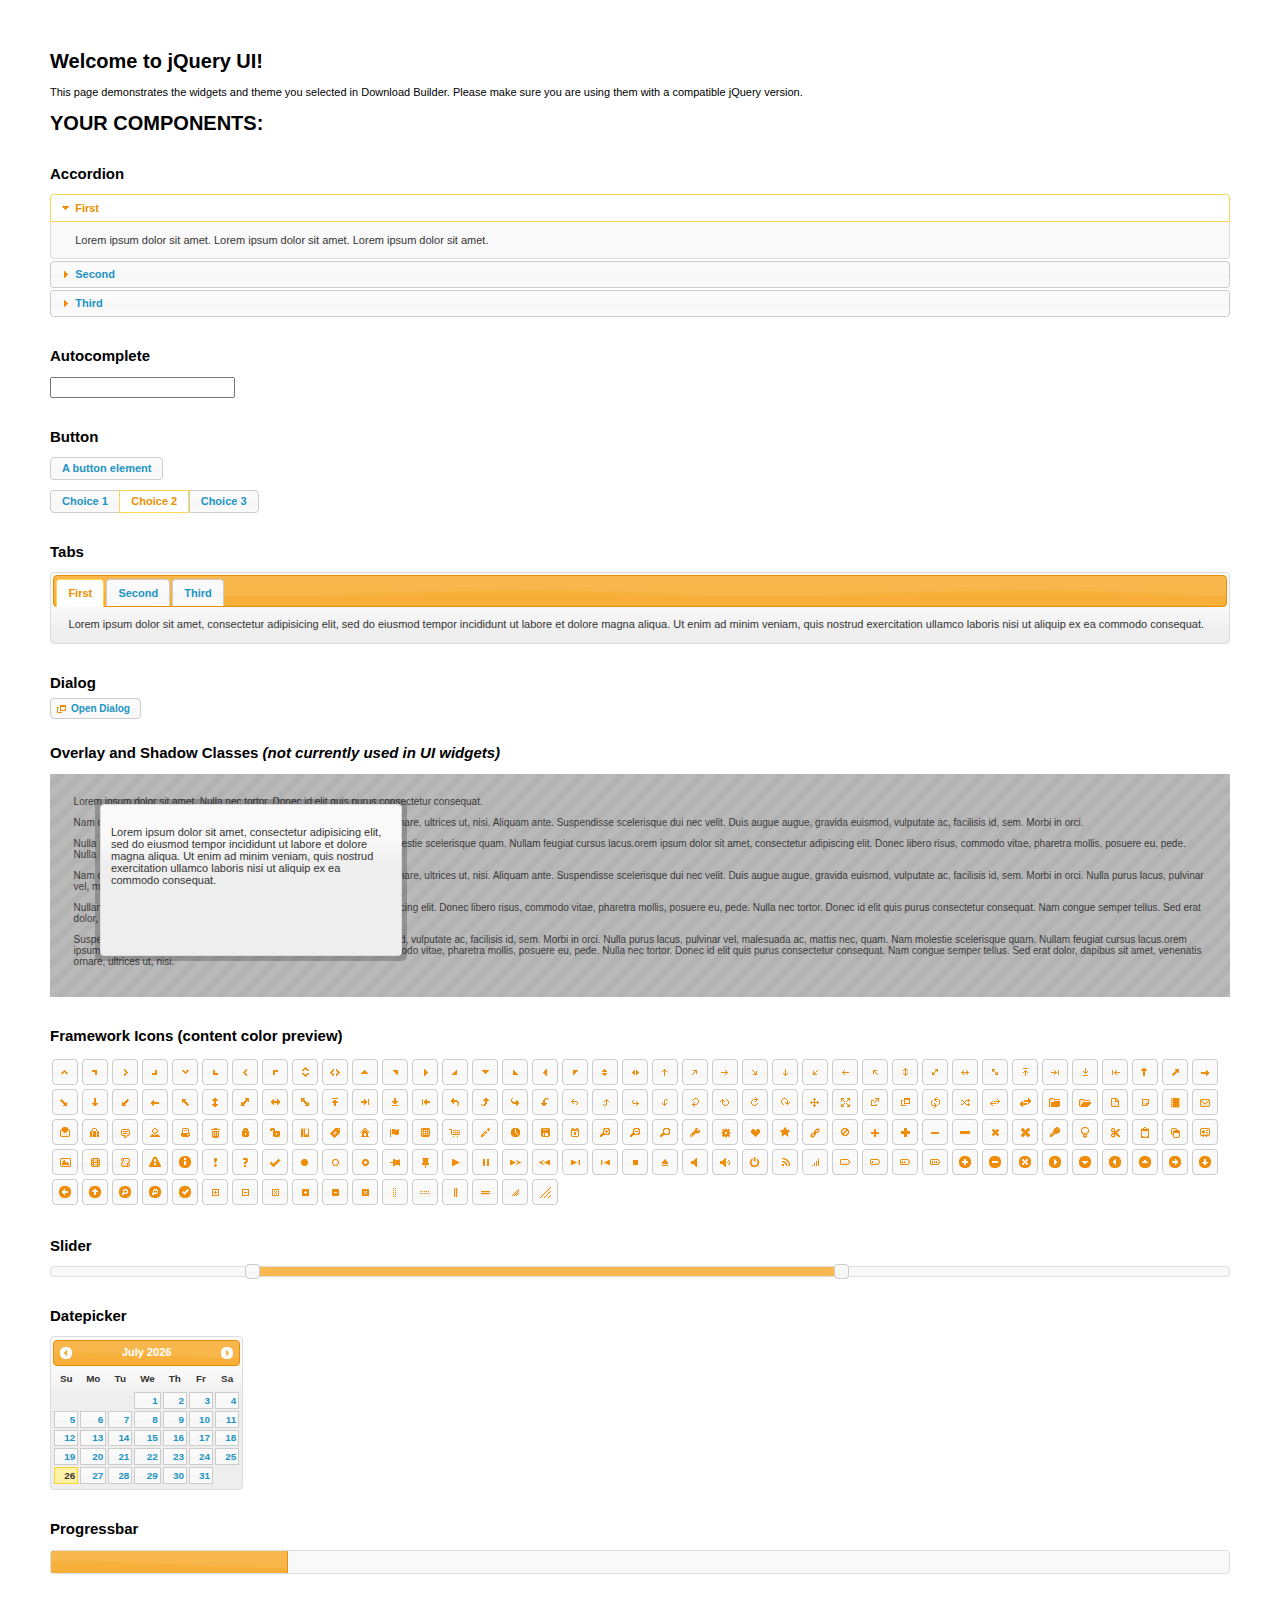
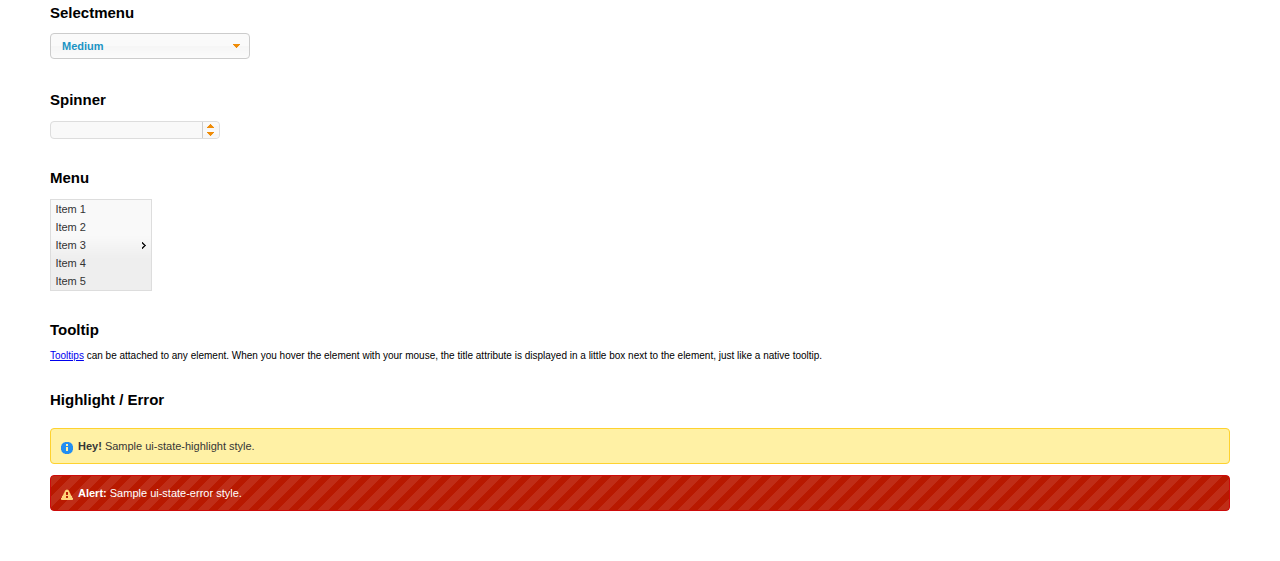
<file: directives/jquery-ui/index.html>
<!doctype html>
<html lang="us">
<head>
	<meta charset="utf-8">
	<title>jQuery UI Example Page</title>
	<link href="jquery-ui.css" rel="stylesheet">
	<style>
	body{
		font: 62.5% "Trebuchet MS", sans-serif;
		margin: 50px;
	}
	.demoHeaders {
		margin-top: 2em;
	}
	#dialog-link {
		padding: .4em 1em .4em 20px;
		text-decoration: none;
		position: relative;
	}
	#dialog-link span.ui-icon {
		margin: 0 5px 0 0;
		position: absolute;
		left: .2em;
		top: 50%;
		margin-top: -8px;
	}
	#icons {
		margin: 0;
		padding: 0;
	}
	#icons li {
		margin: 2px;
		position: relative;
		padding: 4px 0;
		cursor: pointer;
		float: left;
		list-style: none;
	}
	#icons span.ui-icon {
		float: left;
		margin: 0 4px;
	}
	.fakewindowcontain .ui-widget-overlay {
		position: absolute;
	}
	select {
		width: 200px;
	}
	</style>
</head>
<body>

<h1>Welcome to jQuery UI!</h1>

<div class="ui-widget">
	<p>This page demonstrates the widgets and theme you selected in Download Builder. Please make sure you are using them with a compatible jQuery version.</p>
</div>

<h1>YOUR COMPONENTS:</h1>


<!-- Accordion -->
<h2 class="demoHeaders">Accordion</h2>
<div id="accordion">
	<h3>First</h3>
	<div>Lorem ipsum dolor sit amet. Lorem ipsum dolor sit amet. Lorem ipsum dolor sit amet.</div>
	<h3>Second</h3>
	<div>Phasellus mattis tincidunt nibh.</div>
	<h3>Third</h3>
	<div>Nam dui erat, auctor a, dignissim quis.</div>
</div>



<!-- Autocomplete -->
<h2 class="demoHeaders">Autocomplete</h2>
<div>
	<input id="autocomplete" title="type &quot;a&quot;">
</div>



<!-- Button -->
<h2 class="demoHeaders">Button</h2>
<button id="button">A button element</button>
<form style="margin-top: 1em;">
	<div id="radioset">
		<input type="radio" id="radio1" name="radio"><label for="radio1">Choice 1</label>
		<input type="radio" id="radio2" name="radio" checked="checked"><label for="radio2">Choice 2</label>
		<input type="radio" id="radio3" name="radio"><label for="radio3">Choice 3</label>
	</div>
</form>



<!-- Tabs -->
<h2 class="demoHeaders">Tabs</h2>
<div id="tabs">
	<ul>
		<li><a href="#tabs-1">First</a></li>
		<li><a href="#tabs-2">Second</a></li>
		<li><a href="#tabs-3">Third</a></li>
	</ul>
	<div id="tabs-1">Lorem ipsum dolor sit amet, consectetur adipisicing elit, sed do eiusmod tempor incididunt ut labore et dolore magna aliqua. Ut enim ad minim veniam, quis nostrud exercitation ullamco laboris nisi ut aliquip ex ea commodo consequat.</div>
	<div id="tabs-2">Phasellus mattis tincidunt nibh. Cras orci urna, blandit id, pretium vel, aliquet ornare, felis. Maecenas scelerisque sem non nisl. Fusce sed lorem in enim dictum bibendum.</div>
	<div id="tabs-3">Nam dui erat, auctor a, dignissim quis, sollicitudin eu, felis. Pellentesque nisi urna, interdum eget, sagittis et, consequat vestibulum, lacus. Mauris porttitor ullamcorper augue.</div>
</div>



<!-- Dialog NOTE: Dialog is not generated by UI in this demo so it can be visually styled in themeroller-->
<h2 class="demoHeaders">Dialog</h2>
<p><a href="#" id="dialog-link" class="ui-state-default ui-corner-all"><span class="ui-icon ui-icon-newwin"></span>Open Dialog</a></p>

<h2 class="demoHeaders">Overlay and Shadow Classes <em>(not currently used in UI widgets)</em></h2>
<div style="position: relative; width: 96%; height: 200px; padding:1% 2%; overflow:hidden;" class="fakewindowcontain">
	<p>Lorem ipsum dolor sit amet,  Nulla nec tortor. Donec id elit quis purus consectetur consequat. </p><p>Nam congue semper tellus. Sed erat dolor, dapibus sit amet, venenatis ornare, ultrices ut, nisi. Aliquam ante. Suspendisse scelerisque dui nec velit. Duis augue augue, gravida euismod, vulputate ac, facilisis id, sem. Morbi in orci. </p><p>Nulla purus lacus, pulvinar vel, malesuada ac, mattis nec, quam. Nam molestie scelerisque quam. Nullam feugiat cursus lacus.orem ipsum dolor sit amet, consectetur adipiscing elit. Donec libero risus, commodo vitae, pharetra mollis, posuere eu, pede. Nulla nec tortor. Donec id elit quis purus consectetur consequat. </p><p>Nam congue semper tellus. Sed erat dolor, dapibus sit amet, venenatis ornare, ultrices ut, nisi. Aliquam ante. Suspendisse scelerisque dui nec velit. Duis augue augue, gravida euismod, vulputate ac, facilisis id, sem. Morbi in orci. Nulla purus lacus, pulvinar vel, malesuada ac, mattis nec, quam. Nam molestie scelerisque quam. </p><p>Nullam feugiat cursus lacus.orem ipsum dolor sit amet, consectetur adipiscing elit. Donec libero risus, commodo vitae, pharetra mollis, posuere eu, pede. Nulla nec tortor. Donec id elit quis purus consectetur consequat. Nam congue semper tellus. Sed erat dolor, dapibus sit amet, venenatis ornare, ultrices ut, nisi. Aliquam ante. </p><p>Suspendisse scelerisque dui nec velit. Duis augue augue, gravida euismod, vulputate ac, facilisis id, sem. Morbi in orci. Nulla purus lacus, pulvinar vel, malesuada ac, mattis nec, quam. Nam molestie scelerisque quam. Nullam feugiat cursus lacus.orem ipsum dolor sit amet, consectetur adipiscing elit. Donec libero risus, commodo vitae, pharetra mollis, posuere eu, pede. Nulla nec tortor. Donec id elit quis purus consectetur consequat. Nam congue semper tellus. Sed erat dolor, dapibus sit amet, venenatis ornare, ultrices ut, nisi. </p>

	<!-- ui-dialog -->
	<div class="ui-overlay"><div class="ui-widget-overlay"></div><div class="ui-widget-shadow ui-corner-all" style="width: 302px; height: 152px; position: absolute; left: 50px; top: 30px;"></div></div>
	<div style="position: absolute; width: 280px; height: 130px;left: 50px; top: 30px; padding: 10px;" class="ui-widget ui-widget-content ui-corner-all">
		<div class="ui-dialog-content ui-widget-content" style="background: none; border: 0;">
			<p>Lorem ipsum dolor sit amet, consectetur adipisicing elit, sed do eiusmod tempor incididunt ut labore et dolore magna aliqua. Ut enim ad minim veniam, quis nostrud exercitation ullamco laboris nisi ut aliquip ex ea commodo consequat.</p>
		</div>
	</div>

</div>

<!-- ui-dialog -->
<div id="dialog" title="Dialog Title">
	<p>Lorem ipsum dolor sit amet, consectetur adipisicing elit, sed do eiusmod tempor incididunt ut labore et dolore magna aliqua. Ut enim ad minim veniam, quis nostrud exercitation ullamco laboris nisi ut aliquip ex ea commodo consequat.</p>
</div>



<h2 class="demoHeaders">Framework Icons (content color preview)</h2>
<ul id="icons" class="ui-widget ui-helper-clearfix">
	<li class="ui-state-default ui-corner-all" title=".ui-icon-carat-1-n"><span class="ui-icon ui-icon-carat-1-n"></span></li>
	<li class="ui-state-default ui-corner-all" title=".ui-icon-carat-1-ne"><span class="ui-icon ui-icon-carat-1-ne"></span></li>
	<li class="ui-state-default ui-corner-all" title=".ui-icon-carat-1-e"><span class="ui-icon ui-icon-carat-1-e"></span></li>
	<li class="ui-state-default ui-corner-all" title=".ui-icon-carat-1-se"><span class="ui-icon ui-icon-carat-1-se"></span></li>
	<li class="ui-state-default ui-corner-all" title=".ui-icon-carat-1-s"><span class="ui-icon ui-icon-carat-1-s"></span></li>
	<li class="ui-state-default ui-corner-all" title=".ui-icon-carat-1-sw"><span class="ui-icon ui-icon-carat-1-sw"></span></li>
	<li class="ui-state-default ui-corner-all" title=".ui-icon-carat-1-w"><span class="ui-icon ui-icon-carat-1-w"></span></li>
	<li class="ui-state-default ui-corner-all" title=".ui-icon-carat-1-nw"><span class="ui-icon ui-icon-carat-1-nw"></span></li>
	<li class="ui-state-default ui-corner-all" title=".ui-icon-carat-2-n-s"><span class="ui-icon ui-icon-carat-2-n-s"></span></li>
	<li class="ui-state-default ui-corner-all" title=".ui-icon-carat-2-e-w"><span class="ui-icon ui-icon-carat-2-e-w"></span></li>
	<li class="ui-state-default ui-corner-all" title=".ui-icon-triangle-1-n"><span class="ui-icon ui-icon-triangle-1-n"></span></li>
	<li class="ui-state-default ui-corner-all" title=".ui-icon-triangle-1-ne"><span class="ui-icon ui-icon-triangle-1-ne"></span></li>
	<li class="ui-state-default ui-corner-all" title=".ui-icon-triangle-1-e"><span class="ui-icon ui-icon-triangle-1-e"></span></li>
	<li class="ui-state-default ui-corner-all" title=".ui-icon-triangle-1-se"><span class="ui-icon ui-icon-triangle-1-se"></span></li>
	<li class="ui-state-default ui-corner-all" title=".ui-icon-triangle-1-s"><span class="ui-icon ui-icon-triangle-1-s"></span></li>
	<li class="ui-state-default ui-corner-all" title=".ui-icon-triangle-1-sw"><span class="ui-icon ui-icon-triangle-1-sw"></span></li>
	<li class="ui-state-default ui-corner-all" title=".ui-icon-triangle-1-w"><span class="ui-icon ui-icon-triangle-1-w"></span></li>
	<li class="ui-state-default ui-corner-all" title=".ui-icon-triangle-1-nw"><span class="ui-icon ui-icon-triangle-1-nw"></span></li>
	<li class="ui-state-default ui-corner-all" title=".ui-icon-triangle-2-n-s"><span class="ui-icon ui-icon-triangle-2-n-s"></span></li>
	<li class="ui-state-default ui-corner-all" title=".ui-icon-triangle-2-e-w"><span class="ui-icon ui-icon-triangle-2-e-w"></span></li>
	<li class="ui-state-default ui-corner-all" title=".ui-icon-arrow-1-n"><span class="ui-icon ui-icon-arrow-1-n"></span></li>
	<li class="ui-state-default ui-corner-all" title=".ui-icon-arrow-1-ne"><span class="ui-icon ui-icon-arrow-1-ne"></span></li>
	<li class="ui-state-default ui-corner-all" title=".ui-icon-arrow-1-e"><span class="ui-icon ui-icon-arrow-1-e"></span></li>
	<li class="ui-state-default ui-corner-all" title=".ui-icon-arrow-1-se"><span class="ui-icon ui-icon-arrow-1-se"></span></li>
	<li class="ui-state-default ui-corner-all" title=".ui-icon-arrow-1-s"><span class="ui-icon ui-icon-arrow-1-s"></span></li>
	<li class="ui-state-default ui-corner-all" title=".ui-icon-arrow-1-sw"><span class="ui-icon ui-icon-arrow-1-sw"></span></li>
	<li class="ui-state-default ui-corner-all" title=".ui-icon-arrow-1-w"><span class="ui-icon ui-icon-arrow-1-w"></span></li>
	<li class="ui-state-default ui-corner-all" title=".ui-icon-arrow-1-nw"><span class="ui-icon ui-icon-arrow-1-nw"></span></li>
	<li class="ui-state-default ui-corner-all" title=".ui-icon-arrow-2-n-s"><span class="ui-icon ui-icon-arrow-2-n-s"></span></li>
	<li class="ui-state-default ui-corner-all" title=".ui-icon-arrow-2-ne-sw"><span class="ui-icon ui-icon-arrow-2-ne-sw"></span></li>
	<li class="ui-state-default ui-corner-all" title=".ui-icon-arrow-2-e-w"><span class="ui-icon ui-icon-arrow-2-e-w"></span></li>
	<li class="ui-state-default ui-corner-all" title=".ui-icon-arrow-2-se-nw"><span class="ui-icon ui-icon-arrow-2-se-nw"></span></li>
	<li class="ui-state-default ui-corner-all" title=".ui-icon-arrowstop-1-n"><span class="ui-icon ui-icon-arrowstop-1-n"></span></li>
	<li class="ui-state-default ui-corner-all" title=".ui-icon-arrowstop-1-e"><span class="ui-icon ui-icon-arrowstop-1-e"></span></li>
	<li class="ui-state-default ui-corner-all" title=".ui-icon-arrowstop-1-s"><span class="ui-icon ui-icon-arrowstop-1-s"></span></li>
	<li class="ui-state-default ui-corner-all" title=".ui-icon-arrowstop-1-w"><span class="ui-icon ui-icon-arrowstop-1-w"></span></li>
	<li class="ui-state-default ui-corner-all" title=".ui-icon-arrowthick-1-n"><span class="ui-icon ui-icon-arrowthick-1-n"></span></li>
	<li class="ui-state-default ui-corner-all" title=".ui-icon-arrowthick-1-ne"><span class="ui-icon ui-icon-arrowthick-1-ne"></span></li>
	<li class="ui-state-default ui-corner-all" title=".ui-icon-arrowthick-1-e"><span class="ui-icon ui-icon-arrowthick-1-e"></span></li>
	<li class="ui-state-default ui-corner-all" title=".ui-icon-arrowthick-1-se"><span class="ui-icon ui-icon-arrowthick-1-se"></span></li>
	<li class="ui-state-default ui-corner-all" title=".ui-icon-arrowthick-1-s"><span class="ui-icon ui-icon-arrowthick-1-s"></span></li>
	<li class="ui-state-default ui-corner-all" title=".ui-icon-arrowthick-1-sw"><span class="ui-icon ui-icon-arrowthick-1-sw"></span></li>
	<li class="ui-state-default ui-corner-all" title=".ui-icon-arrowthick-1-w"><span class="ui-icon ui-icon-arrowthick-1-w"></span></li>
	<li class="ui-state-default ui-corner-all" title=".ui-icon-arrowthick-1-nw"><span class="ui-icon ui-icon-arrowthick-1-nw"></span></li>
	<li class="ui-state-default ui-corner-all" title=".ui-icon-arrowthick-2-n-s"><span class="ui-icon ui-icon-arrowthick-2-n-s"></span></li>
	<li class="ui-state-default ui-corner-all" title=".ui-icon-arrowthick-2-ne-sw"><span class="ui-icon ui-icon-arrowthick-2-ne-sw"></span></li>
	<li class="ui-state-default ui-corner-all" title=".ui-icon-arrowthick-2-e-w"><span class="ui-icon ui-icon-arrowthick-2-e-w"></span></li>
	<li class="ui-state-default ui-corner-all" title=".ui-icon-arrowthick-2-se-nw"><span class="ui-icon ui-icon-arrowthick-2-se-nw"></span></li>
	<li class="ui-state-default ui-corner-all" title=".ui-icon-arrowthickstop-1-n"><span class="ui-icon ui-icon-arrowthickstop-1-n"></span></li>
	<li class="ui-state-default ui-corner-all" title=".ui-icon-arrowthickstop-1-e"><span class="ui-icon ui-icon-arrowthickstop-1-e"></span></li>
	<li class="ui-state-default ui-corner-all" title=".ui-icon-arrowthickstop-1-s"><span class="ui-icon ui-icon-arrowthickstop-1-s"></span></li>
	<li class="ui-state-default ui-corner-all" title=".ui-icon-arrowthickstop-1-w"><span class="ui-icon ui-icon-arrowthickstop-1-w"></span></li>
	<li class="ui-state-default ui-corner-all" title=".ui-icon-arrowreturnthick-1-w"><span class="ui-icon ui-icon-arrowreturnthick-1-w"></span></li>
	<li class="ui-state-default ui-corner-all" title=".ui-icon-arrowreturnthick-1-n"><span class="ui-icon ui-icon-arrowreturnthick-1-n"></span></li>
	<li class="ui-state-default ui-corner-all" title=".ui-icon-arrowreturnthick-1-e"><span class="ui-icon ui-icon-arrowreturnthick-1-e"></span></li>
	<li class="ui-state-default ui-corner-all" title=".ui-icon-arrowreturnthick-1-s"><span class="ui-icon ui-icon-arrowreturnthick-1-s"></span></li>
	<li class="ui-state-default ui-corner-all" title=".ui-icon-arrowreturn-1-w"><span class="ui-icon ui-icon-arrowreturn-1-w"></span></li>
	<li class="ui-state-default ui-corner-all" title=".ui-icon-arrowreturn-1-n"><span class="ui-icon ui-icon-arrowreturn-1-n"></span></li>
	<li class="ui-state-default ui-corner-all" title=".ui-icon-arrowreturn-1-e"><span class="ui-icon ui-icon-arrowreturn-1-e"></span></li>
	<li class="ui-state-default ui-corner-all" title=".ui-icon-arrowreturn-1-s"><span class="ui-icon ui-icon-arrowreturn-1-s"></span></li>
	<li class="ui-state-default ui-corner-all" title=".ui-icon-arrowrefresh-1-w"><span class="ui-icon ui-icon-arrowrefresh-1-w"></span></li>
	<li class="ui-state-default ui-corner-all" title=".ui-icon-arrowrefresh-1-n"><span class="ui-icon ui-icon-arrowrefresh-1-n"></span></li>
	<li class="ui-state-default ui-corner-all" title=".ui-icon-arrowrefresh-1-e"><span class="ui-icon ui-icon-arrowrefresh-1-e"></span></li>
	<li class="ui-state-default ui-corner-all" title=".ui-icon-arrowrefresh-1-s"><span class="ui-icon ui-icon-arrowrefresh-1-s"></span></li>
	<li class="ui-state-default ui-corner-all" title=".ui-icon-arrow-4"><span class="ui-icon ui-icon-arrow-4"></span></li>
	<li class="ui-state-default ui-corner-all" title=".ui-icon-arrow-4-diag"><span class="ui-icon ui-icon-arrow-4-diag"></span></li>
	<li class="ui-state-default ui-corner-all" title=".ui-icon-extlink"><span class="ui-icon ui-icon-extlink"></span></li>
	<li class="ui-state-default ui-corner-all" title=".ui-icon-newwin"><span class="ui-icon ui-icon-newwin"></span></li>
	<li class="ui-state-default ui-corner-all" title=".ui-icon-refresh"><span class="ui-icon ui-icon-refresh"></span></li>
	<li class="ui-state-default ui-corner-all" title=".ui-icon-shuffle"><span class="ui-icon ui-icon-shuffle"></span></li>
	<li class="ui-state-default ui-corner-all" title=".ui-icon-transfer-e-w"><span class="ui-icon ui-icon-transfer-e-w"></span></li>
	<li class="ui-state-default ui-corner-all" title=".ui-icon-transferthick-e-w"><span class="ui-icon ui-icon-transferthick-e-w"></span></li>
	<li class="ui-state-default ui-corner-all" title=".ui-icon-folder-collapsed"><span class="ui-icon ui-icon-folder-collapsed"></span></li>
	<li class="ui-state-default ui-corner-all" title=".ui-icon-folder-open"><span class="ui-icon ui-icon-folder-open"></span></li>
	<li class="ui-state-default ui-corner-all" title=".ui-icon-document"><span class="ui-icon ui-icon-document"></span></li>
	<li class="ui-state-default ui-corner-all" title=".ui-icon-document-b"><span class="ui-icon ui-icon-document-b"></span></li>
	<li class="ui-state-default ui-corner-all" title=".ui-icon-note"><span class="ui-icon ui-icon-note"></span></li>
	<li class="ui-state-default ui-corner-all" title=".ui-icon-mail-closed"><span class="ui-icon ui-icon-mail-closed"></span></li>
	<li class="ui-state-default ui-corner-all" title=".ui-icon-mail-open"><span class="ui-icon ui-icon-mail-open"></span></li>
	<li class="ui-state-default ui-corner-all" title=".ui-icon-suitcase"><span class="ui-icon ui-icon-suitcase"></span></li>
	<li class="ui-state-default ui-corner-all" title=".ui-icon-comment"><span class="ui-icon ui-icon-comment"></span></li>
	<li class="ui-state-default ui-corner-all" title=".ui-icon-person"><span class="ui-icon ui-icon-person"></span></li>
	<li class="ui-state-default ui-corner-all" title=".ui-icon-print"><span class="ui-icon ui-icon-print"></span></li>
	<li class="ui-state-default ui-corner-all" title=".ui-icon-trash"><span class="ui-icon ui-icon-trash"></span></li>
	<li class="ui-state-default ui-corner-all" title=".ui-icon-locked"><span class="ui-icon ui-icon-locked"></span></li>
	<li class="ui-state-default ui-corner-all" title=".ui-icon-unlocked"><span class="ui-icon ui-icon-unlocked"></span></li>
	<li class="ui-state-default ui-corner-all" title=".ui-icon-bookmark"><span class="ui-icon ui-icon-bookmark"></span></li>
	<li class="ui-state-default ui-corner-all" title=".ui-icon-tag"><span class="ui-icon ui-icon-tag"></span></li>
	<li class="ui-state-default ui-corner-all" title=".ui-icon-home"><span class="ui-icon ui-icon-home"></span></li>
	<li class="ui-state-default ui-corner-all" title=".ui-icon-flag"><span class="ui-icon ui-icon-flag"></span></li>
	<li class="ui-state-default ui-corner-all" title=".ui-icon-calculator"><span class="ui-icon ui-icon-calculator"></span></li>
	<li class="ui-state-default ui-corner-all" title=".ui-icon-cart"><span class="ui-icon ui-icon-cart"></span></li>
	<li class="ui-state-default ui-corner-all" title=".ui-icon-pencil"><span class="ui-icon ui-icon-pencil"></span></li>
	<li class="ui-state-default ui-corner-all" title=".ui-icon-clock"><span class="ui-icon ui-icon-clock"></span></li>
	<li class="ui-state-default ui-corner-all" title=".ui-icon-disk"><span class="ui-icon ui-icon-disk"></span></li>
	<li class="ui-state-default ui-corner-all" title=".ui-icon-calendar"><span class="ui-icon ui-icon-calendar"></span></li>
	<li class="ui-state-default ui-corner-all" title=".ui-icon-zoomin"><span class="ui-icon ui-icon-zoomin"></span></li>
	<li class="ui-state-default ui-corner-all" title=".ui-icon-zoomout"><span class="ui-icon ui-icon-zoomout"></span></li>
	<li class="ui-state-default ui-corner-all" title=".ui-icon-search"><span class="ui-icon ui-icon-search"></span></li>
	<li class="ui-state-default ui-corner-all" title=".ui-icon-wrench"><span class="ui-icon ui-icon-wrench"></span></li>
	<li class="ui-state-default ui-corner-all" title=".ui-icon-gear"><span class="ui-icon ui-icon-gear"></span></li>
	<li class="ui-state-default ui-corner-all" title=".ui-icon-heart"><span class="ui-icon ui-icon-heart"></span></li>
	<li class="ui-state-default ui-corner-all" title=".ui-icon-star"><span class="ui-icon ui-icon-star"></span></li>
	<li class="ui-state-default ui-corner-all" title=".ui-icon-link"><span class="ui-icon ui-icon-link"></span></li>
	<li class="ui-state-default ui-corner-all" title=".ui-icon-cancel"><span class="ui-icon ui-icon-cancel"></span></li>
	<li class="ui-state-default ui-corner-all" title=".ui-icon-plus"><span class="ui-icon ui-icon-plus"></span></li>
	<li class="ui-state-default ui-corner-all" title=".ui-icon-plusthick"><span class="ui-icon ui-icon-plusthick"></span></li>
	<li class="ui-state-default ui-corner-all" title=".ui-icon-minus"><span class="ui-icon ui-icon-minus"></span></li>
	<li class="ui-state-default ui-corner-all" title=".ui-icon-minusthick"><span class="ui-icon ui-icon-minusthick"></span></li>
	<li class="ui-state-default ui-corner-all" title=".ui-icon-close"><span class="ui-icon ui-icon-close"></span></li>
	<li class="ui-state-default ui-corner-all" title=".ui-icon-closethick"><span class="ui-icon ui-icon-closethick"></span></li>
	<li class="ui-state-default ui-corner-all" title=".ui-icon-key"><span class="ui-icon ui-icon-key"></span></li>
	<li class="ui-state-default ui-corner-all" title=".ui-icon-lightbulb"><span class="ui-icon ui-icon-lightbulb"></span></li>
	<li class="ui-state-default ui-corner-all" title=".ui-icon-scissors"><span class="ui-icon ui-icon-scissors"></span></li>
	<li class="ui-state-default ui-corner-all" title=".ui-icon-clipboard"><span class="ui-icon ui-icon-clipboard"></span></li>
	<li class="ui-state-default ui-corner-all" title=".ui-icon-copy"><span class="ui-icon ui-icon-copy"></span></li>
	<li class="ui-state-default ui-corner-all" title=".ui-icon-contact"><span class="ui-icon ui-icon-contact"></span></li>
	<li class="ui-state-default ui-corner-all" title=".ui-icon-image"><span class="ui-icon ui-icon-image"></span></li>
	<li class="ui-state-default ui-corner-all" title=".ui-icon-video"><span class="ui-icon ui-icon-video"></span></li>
	<li class="ui-state-default ui-corner-all" title=".ui-icon-script"><span class="ui-icon ui-icon-script"></span></li>
	<li class="ui-state-default ui-corner-all" title=".ui-icon-alert"><span class="ui-icon ui-icon-alert"></span></li>
	<li class="ui-state-default ui-corner-all" title=".ui-icon-info"><span class="ui-icon ui-icon-info"></span></li>
	<li class="ui-state-default ui-corner-all" title=".ui-icon-notice"><span class="ui-icon ui-icon-notice"></span></li>
	<li class="ui-state-default ui-corner-all" title=".ui-icon-help"><span class="ui-icon ui-icon-help"></span></li>
	<li class="ui-state-default ui-corner-all" title=".ui-icon-check"><span class="ui-icon ui-icon-check"></span></li>
	<li class="ui-state-default ui-corner-all" title=".ui-icon-bullet"><span class="ui-icon ui-icon-bullet"></span></li>
	<li class="ui-state-default ui-corner-all" title=".ui-icon-radio-off"><span class="ui-icon ui-icon-radio-off"></span></li>
	<li class="ui-state-default ui-corner-all" title=".ui-icon-radio-on"><span class="ui-icon ui-icon-radio-on"></span></li>
	<li class="ui-state-default ui-corner-all" title=".ui-icon-pin-w"><span class="ui-icon ui-icon-pin-w"></span></li>
	<li class="ui-state-default ui-corner-all" title=".ui-icon-pin-s"><span class="ui-icon ui-icon-pin-s"></span></li>
	<li class="ui-state-default ui-corner-all" title=".ui-icon-play"><span class="ui-icon ui-icon-play"></span></li>
	<li class="ui-state-default ui-corner-all" title=".ui-icon-pause"><span class="ui-icon ui-icon-pause"></span></li>
	<li class="ui-state-default ui-corner-all" title=".ui-icon-seek-next"><span class="ui-icon ui-icon-seek-next"></span></li>
	<li class="ui-state-default ui-corner-all" title=".ui-icon-seek-prev"><span class="ui-icon ui-icon-seek-prev"></span></li>
	<li class="ui-state-default ui-corner-all" title=".ui-icon-seek-end"><span class="ui-icon ui-icon-seek-end"></span></li>
	<li class="ui-state-default ui-corner-all" title=".ui-icon-seek-first"><span class="ui-icon ui-icon-seek-first"></span></li>
	<li class="ui-state-default ui-corner-all" title=".ui-icon-stop"><span class="ui-icon ui-icon-stop"></span></li>
	<li class="ui-state-default ui-corner-all" title=".ui-icon-eject"><span class="ui-icon ui-icon-eject"></span></li>
	<li class="ui-state-default ui-corner-all" title=".ui-icon-volume-off"><span class="ui-icon ui-icon-volume-off"></span></li>
	<li class="ui-state-default ui-corner-all" title=".ui-icon-volume-on"><span class="ui-icon ui-icon-volume-on"></span></li>
	<li class="ui-state-default ui-corner-all" title=".ui-icon-power"><span class="ui-icon ui-icon-power"></span></li>
	<li class="ui-state-default ui-corner-all" title=".ui-icon-signal-diag"><span class="ui-icon ui-icon-signal-diag"></span></li>
	<li class="ui-state-default ui-corner-all" title=".ui-icon-signal"><span class="ui-icon ui-icon-signal"></span></li>
	<li class="ui-state-default ui-corner-all" title=".ui-icon-battery-0"><span class="ui-icon ui-icon-battery-0"></span></li>
	<li class="ui-state-default ui-corner-all" title=".ui-icon-battery-1"><span class="ui-icon ui-icon-battery-1"></span></li>
	<li class="ui-state-default ui-corner-all" title=".ui-icon-battery-2"><span class="ui-icon ui-icon-battery-2"></span></li>
	<li class="ui-state-default ui-corner-all" title=".ui-icon-battery-3"><span class="ui-icon ui-icon-battery-3"></span></li>
	<li class="ui-state-default ui-corner-all" title=".ui-icon-circle-plus"><span class="ui-icon ui-icon-circle-plus"></span></li>
	<li class="ui-state-default ui-corner-all" title=".ui-icon-circle-minus"><span class="ui-icon ui-icon-circle-minus"></span></li>
	<li class="ui-state-default ui-corner-all" title=".ui-icon-circle-close"><span class="ui-icon ui-icon-circle-close"></span></li>
	<li class="ui-state-default ui-corner-all" title=".ui-icon-circle-triangle-e"><span class="ui-icon ui-icon-circle-triangle-e"></span></li>
	<li class="ui-state-default ui-corner-all" title=".ui-icon-circle-triangle-s"><span class="ui-icon ui-icon-circle-triangle-s"></span></li>
	<li class="ui-state-default ui-corner-all" title=".ui-icon-circle-triangle-w"><span class="ui-icon ui-icon-circle-triangle-w"></span></li>
	<li class="ui-state-default ui-corner-all" title=".ui-icon-circle-triangle-n"><span class="ui-icon ui-icon-circle-triangle-n"></span></li>
	<li class="ui-state-default ui-corner-all" title=".ui-icon-circle-arrow-e"><span class="ui-icon ui-icon-circle-arrow-e"></span></li>
	<li class="ui-state-default ui-corner-all" title=".ui-icon-circle-arrow-s"><span class="ui-icon ui-icon-circle-arrow-s"></span></li>
	<li class="ui-state-default ui-corner-all" title=".ui-icon-circle-arrow-w"><span class="ui-icon ui-icon-circle-arrow-w"></span></li>
	<li class="ui-state-default ui-corner-all" title=".ui-icon-circle-arrow-n"><span class="ui-icon ui-icon-circle-arrow-n"></span></li>
	<li class="ui-state-default ui-corner-all" title=".ui-icon-circle-zoomin"><span class="ui-icon ui-icon-circle-zoomin"></span></li>
	<li class="ui-state-default ui-corner-all" title=".ui-icon-circle-zoomout"><span class="ui-icon ui-icon-circle-zoomout"></span></li>
	<li class="ui-state-default ui-corner-all" title=".ui-icon-circle-check"><span class="ui-icon ui-icon-circle-check"></span></li>
	<li class="ui-state-default ui-corner-all" title=".ui-icon-circlesmall-plus"><span class="ui-icon ui-icon-circlesmall-plus"></span></li>
	<li class="ui-state-default ui-corner-all" title=".ui-icon-circlesmall-minus"><span class="ui-icon ui-icon-circlesmall-minus"></span></li>
	<li class="ui-state-default ui-corner-all" title=".ui-icon-circlesmall-close"><span class="ui-icon ui-icon-circlesmall-close"></span></li>
	<li class="ui-state-default ui-corner-all" title=".ui-icon-squaresmall-plus"><span class="ui-icon ui-icon-squaresmall-plus"></span></li>
	<li class="ui-state-default ui-corner-all" title=".ui-icon-squaresmall-minus"><span class="ui-icon ui-icon-squaresmall-minus"></span></li>
	<li class="ui-state-default ui-corner-all" title=".ui-icon-squaresmall-close"><span class="ui-icon ui-icon-squaresmall-close"></span></li>
	<li class="ui-state-default ui-corner-all" title=".ui-icon-grip-dotted-vertical"><span class="ui-icon ui-icon-grip-dotted-vertical"></span></li>
	<li class="ui-state-default ui-corner-all" title=".ui-icon-grip-dotted-horizontal"><span class="ui-icon ui-icon-grip-dotted-horizontal"></span></li>
	<li class="ui-state-default ui-corner-all" title=".ui-icon-grip-solid-vertical"><span class="ui-icon ui-icon-grip-solid-vertical"></span></li>
	<li class="ui-state-default ui-corner-all" title=".ui-icon-grip-solid-horizontal"><span class="ui-icon ui-icon-grip-solid-horizontal"></span></li>
	<li class="ui-state-default ui-corner-all" title=".ui-icon-gripsmall-diagonal-se"><span class="ui-icon ui-icon-gripsmall-diagonal-se"></span></li>
	<li class="ui-state-default ui-corner-all" title=".ui-icon-grip-diagonal-se"><span class="ui-icon ui-icon-grip-diagonal-se"></span></li>
</ul>


<!-- Slider -->
<h2 class="demoHeaders">Slider</h2>
<div id="slider"></div>



<!-- Datepicker -->
<h2 class="demoHeaders">Datepicker</h2>
<div id="datepicker"></div>



<!-- Progressbar -->
<h2 class="demoHeaders">Progressbar</h2>
<div id="progressbar"></div>



<!-- Progressbar -->
<h2 class="demoHeaders">Selectmenu</h2>
<select id="selectmenu">
	<option>Slower</option>
	<option>Slow</option>
	<option selected="selected">Medium</option>
	<option>Fast</option>
	<option>Faster</option>
</select>



<!-- Spinner -->
<h2 class="demoHeaders">Spinner</h2>
<input id="spinner">



<!-- Menu -->
<h2 class="demoHeaders">Menu</h2>
<ul style="width:100px;" id="menu">
	<li>Item 1</li>
	<li>Item 2</li>
	<li>Item 3
		<ul>
			<li>Item 3-1</li>
			<li>Item 3-2</li>
			<li>Item 3-3</li>
			<li>Item 3-4</li>
			<li>Item 3-5</li>
		</ul>
	</li>
	<li>Item 4</li>
	<li>Item 5</li>
</ul>



<!-- Tooltip -->
<h2 class="demoHeaders">Tooltip</h2>
<p id="tooltip">
	<a href="#" title="That&apos;s what this widget is">Tooltips</a> can be attached to any element. When you hover
the element with your mouse, the title attribute is displayed in a little box next to the element, just like a native tooltip.
</p>


<!-- Highlight / Error -->
<h2 class="demoHeaders">Highlight / Error</h2>
<div class="ui-widget">
	<div class="ui-state-highlight ui-corner-all" style="margin-top: 20px; padding: 0 .7em;">
		<p><span class="ui-icon ui-icon-info" style="float: left; margin-right: .3em;"></span>
		<strong>Hey!</strong> Sample ui-state-highlight style.</p>
	</div>
</div>
<br>
<div class="ui-widget">
	<div class="ui-state-error ui-corner-all" style="padding: 0 .7em;">
		<p><span class="ui-icon ui-icon-alert" style="float: left; margin-right: .3em;"></span>
		<strong>Alert:</strong> Sample ui-state-error style.</p>
	</div>
</div>

<script src="external/jquery/jquery.js"></script>
<script src="jquery-ui.js"></script>
<script>

$( "#accordion" ).accordion();



var availableTags = [
	"ActionScript",
	"AppleScript",
	"Asp",
	"BASIC",
	"C",
	"C++",
	"Clojure",
	"COBOL",
	"ColdFusion",
	"Erlang",
	"Fortran",
	"Groovy",
	"Haskell",
	"Java",
	"JavaScript",
	"Lisp",
	"Perl",
	"PHP",
	"Python",
	"Ruby",
	"Scala",
	"Scheme"
];
$( "#autocomplete" ).autocomplete({
	source: availableTags
});



$( "#button" ).button();
$( "#radioset" ).buttonset();



$( "#tabs" ).tabs();



$( "#dialog" ).dialog({
	autoOpen: false,
	width: 400,
	buttons: [
		{
			text: "Ok",
			click: function() {
				$( this ).dialog( "close" );
			}
		},
		{
			text: "Cancel",
			click: function() {
				$( this ).dialog( "close" );
			}
		}
	]
});

// Link to open the dialog
$( "#dialog-link" ).click(function( event ) {
	$( "#dialog" ).dialog( "open" );
	event.preventDefault();
});



$( "#datepicker" ).datepicker({
	inline: true
});



$( "#slider" ).slider({
	range: true,
	values: [ 17, 67 ]
});



$( "#progressbar" ).progressbar({
	value: 20
});



$( "#spinner" ).spinner();



$( "#menu" ).menu();



$( "#tooltip" ).tooltip();



$( "#selectmenu" ).selectmenu();


// Hover states on the static widgets
$( "#dialog-link, #icons li" ).hover(
	function() {
		$( this ).addClass( "ui-state-hover" );
	},
	function() {
		$( this ).removeClass( "ui-state-hover" );
	}
);
</script>
</body>
</html>
</file>
